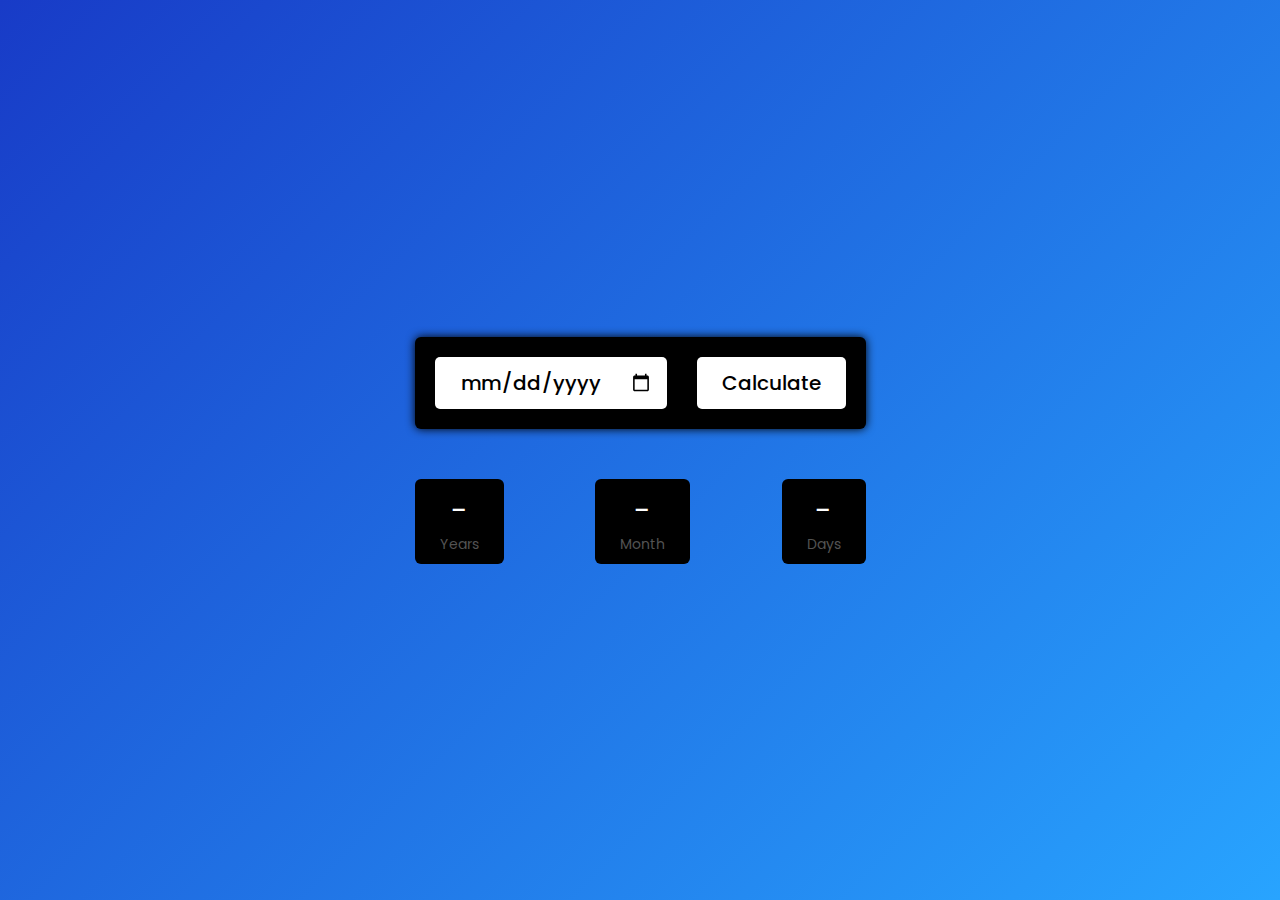
<file: age_calculator/index.html>
<!DOCTYPE html>
<html lang="en">
<head>
    <meta charset="UTF-8">
    <meta name="viewport" content="width=device-width, initial-scale=1.0">
    <title>Age calculator</title>
    <link rel="stylesheet" href="style.css">
    <link rel="preconnect" href="https://fonts.googleapis.com">
    <link rel="preconnect" href="https://fonts.gstatic.com" crossorigin>
    <link href="https://fonts.googleapis.com/css2?family=Poppins:wght@100;200;300;400;500;600;700;800;900&display=swap" rel="stylesheet">
</head>
<body>

    <div class="wrapper">
        <form class="actions">
            <label for="birthday" class="visually-hidden">Your birthday:</label>
            <input type="date" name="user-birthday" id="birthday">
            <button type="button" id="calc-btn">Calculate</button>
        </form>
        <div class="information">
            <div class="card">
                <div class="num years">-</div>
                <div class="sup">Years</div>
            </div>
            <div class="card">
                <div class="num month">-</div>
                <div class="sup">Month</div>
            </div>
            <div class="card">
                <div class="num days">-</div>
                <div class="sup">Days</div>
            </div>
        </div>
    </div>
    
    <script src="script.js"></script>
</body>
</html>
</file>
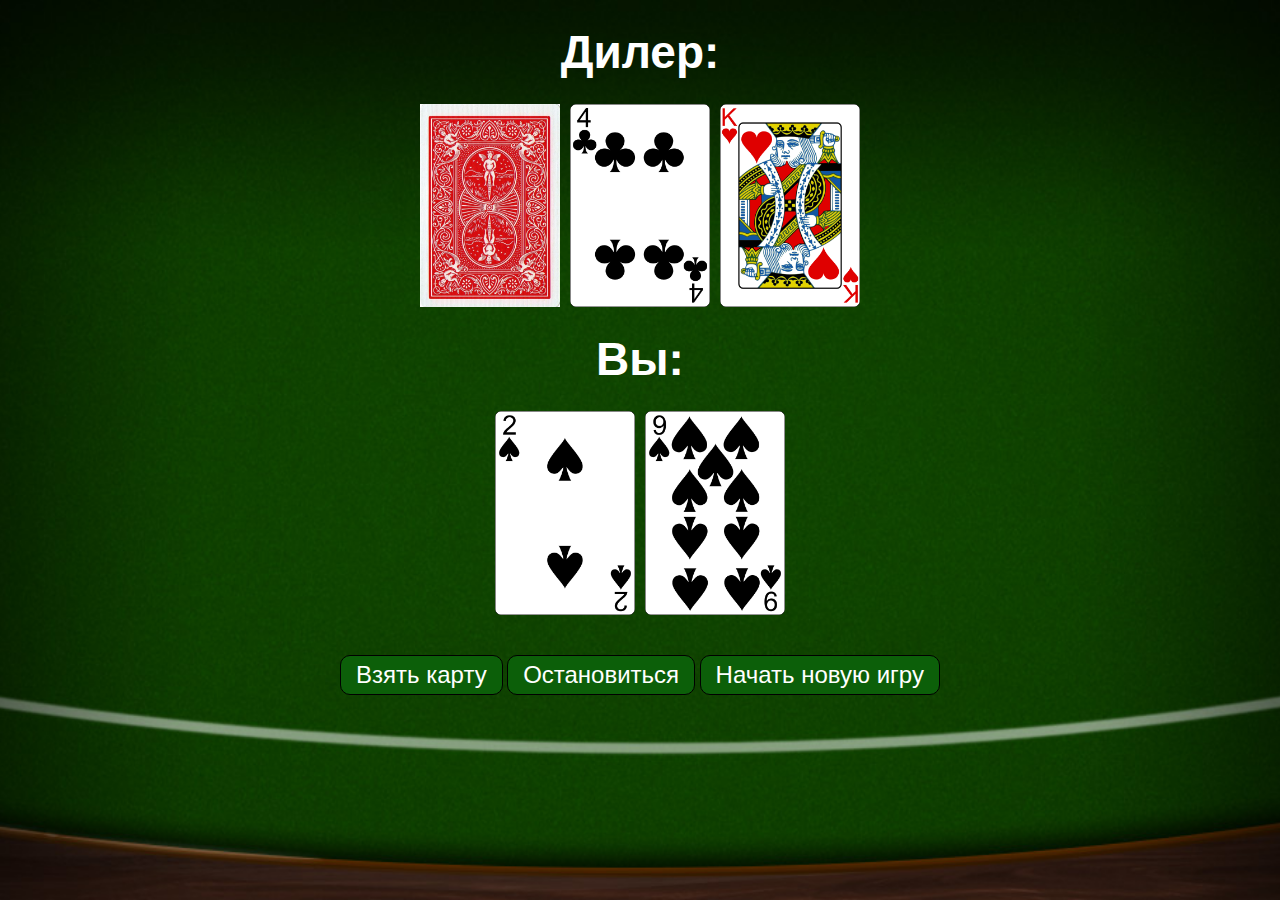
<file: blackjack/index.html>
<!DOCTYPE html>
<html lang="en">
<head>
    <meta charset="UTF-8">
    <meta name="viewport" content="width=device-width, initial-scale=1.0">
    <title>Blackjack game</title>
    <link rel="stylesheet" href="style.css">
</head>
<body>
    <div class="wrapper">
        <h1 class="dealer-sum">Дилер:<span id="dealer"></span></h1>
        <div class="dealer-cards">
            <img id="hidden" src="cards/BACK.png" alt="">
        </div>
    
        <h1 class="player-sum">Вы:<span id="player"></span></h1>
        <div class="player-cards">
        </div>
    
        <div class="actions">
            <button class="hit">Взять карту</button>
            <button class="stand">Остановиться</button>
            <button class="reload-page">Начать новую игру</button>
        </div>
    
        <div class="result">
            <p class="res"></p>
        </div>
    </div>


    <script src="script.js"></script>
</body>
</html>
</file>
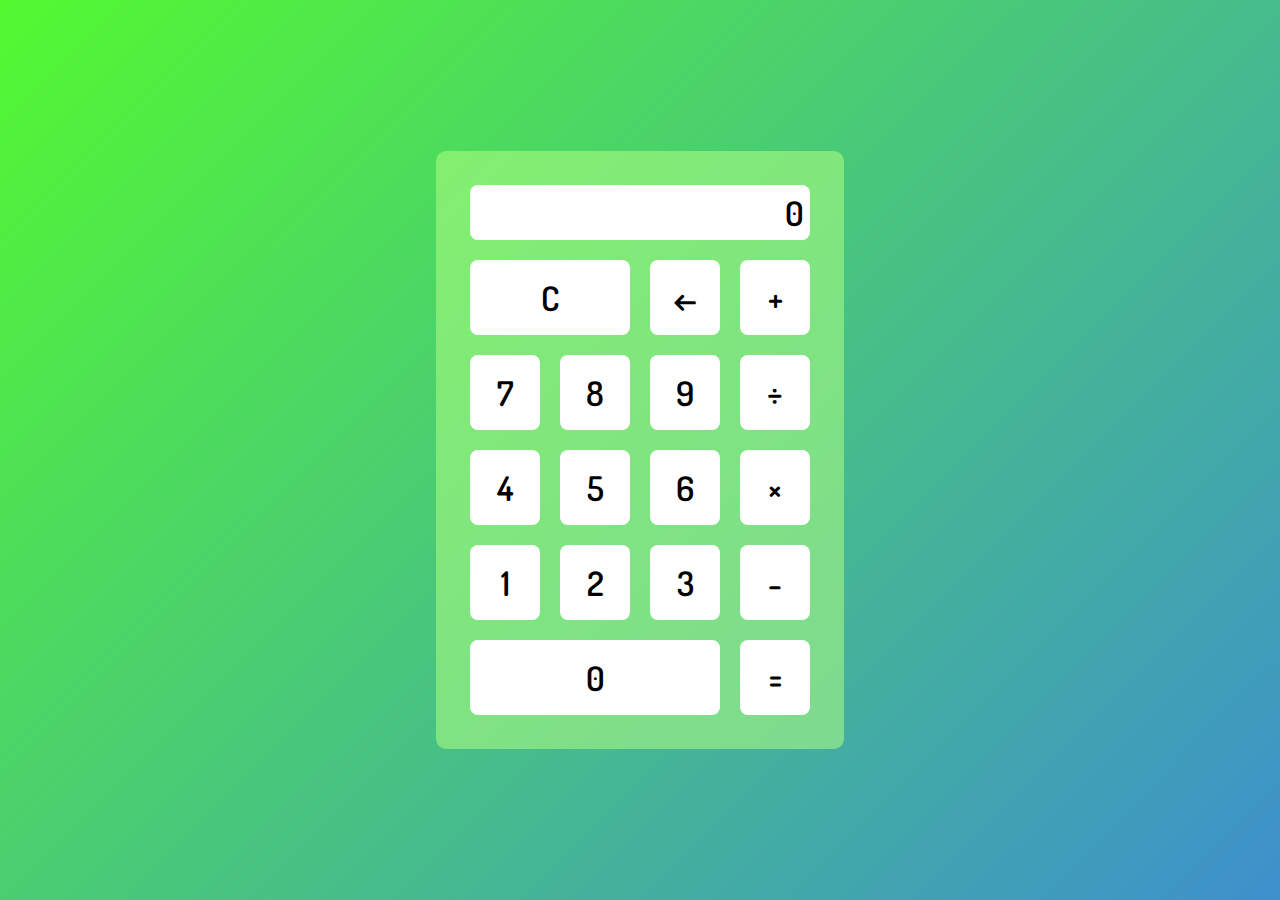
<file: calculator/index.html>
<!DOCTYPE html>
<html lang="en">
<head>
    <meta charset="UTF-8">
    <meta name="viewport" content="width=device-width, initial-scale=1.0">
    <title>Calculator</title>
    <link rel="stylesheet" href="style.css">
    <link rel="preconnect" href="https://fonts.googleapis.com">
    <link rel="preconnect" href="https://fonts.gstatic.com" crossorigin>
    <link href="https://fonts.googleapis.com/css2?family=Dosis:wght@200..800&family=Roboto:wght@100;300;400;500;700;900&display=swap" rel="stylesheet">
</head>
<body>
    
    <div class="wrapper">
        <div class="screen">
            0
        </div>
        <div class="buttons">
            <div class="row">
                <button class="calc-btn delete">C</button>
                <button class="calc-btn">←</button>
                <button class="calc-btn">+</button>
            </div>
            <div class="row">
                <button class="calc-btn">7</button>
                <button class="calc-btn">8</button>
                <button class="calc-btn">9</button>
                <button class="calc-btn">÷</button>
            </div>
            <div class="row">
                <button class="calc-btn">4</button>
                <button class="calc-btn">5</button>
                <button class="calc-btn">6</button>
                <button class="calc-btn">×</button>
            </div>
            <div class="row">
                <button class="calc-btn">1</button>
                <button class="calc-btn">2</button>
                <button class="calc-btn">3</button>
                <button class="calc-btn">-</button>
            </div>
            <div class="row">
                <button class="calc-btn zero">0</button>
                <button class="calc-btn">=</button>
            </div>
        </div>
    </div>

    <script src="script.js"></script>
</body>
</html>
</file>
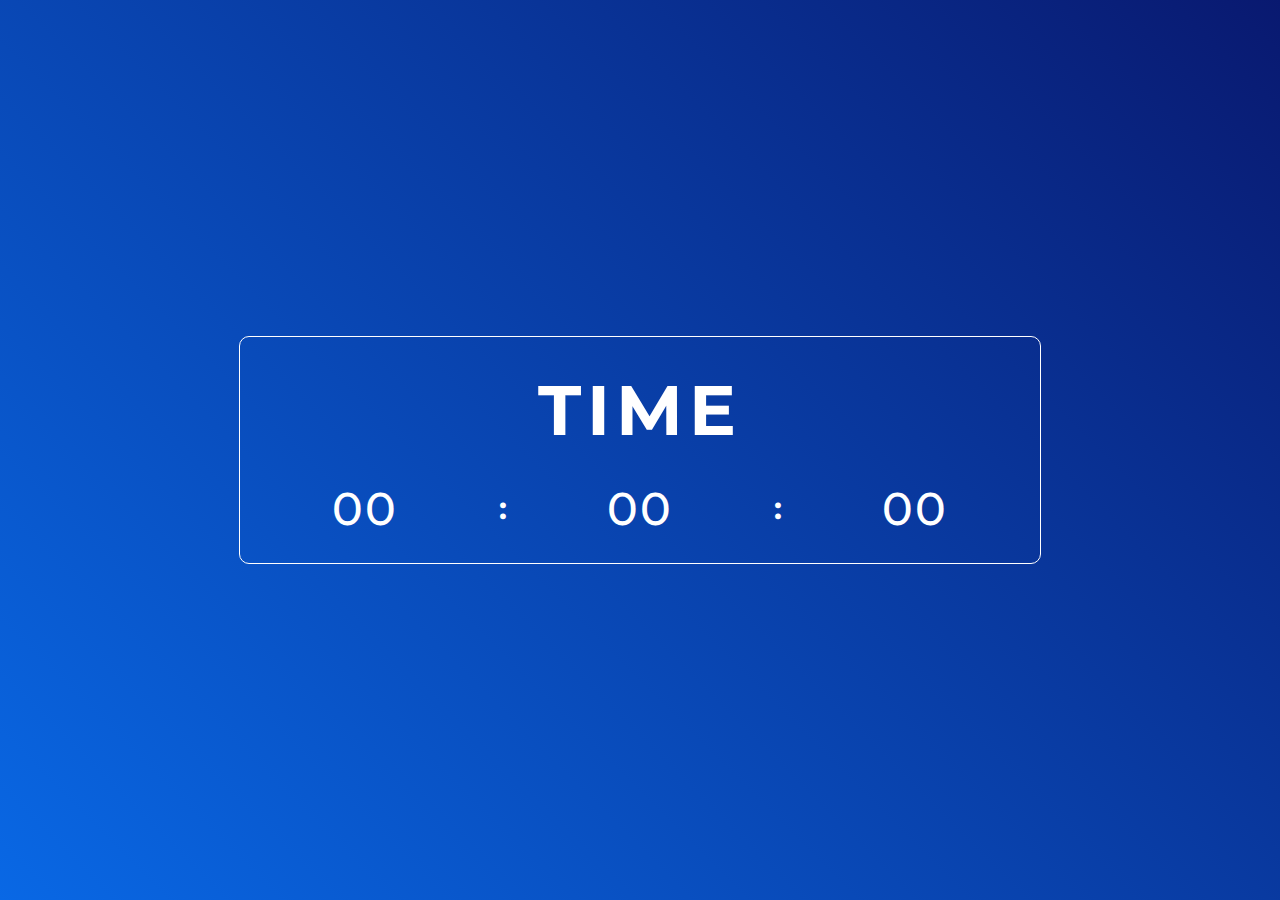
<file: clock_js/index.html>
<!DOCTYPE html>
<html lang="en">
<head>
    <meta charset="UTF-8">
    <meta name="viewport" content="width=device-width, initial-scale=1.0">
    <title>Clock js</title>
    <link rel="stylesheet" href="style.css">
    <link rel="preconnect" href="https://fonts.googleapis.com">
    <link rel="preconnect" href="https://fonts.gstatic.com" crossorigin>
    <link href="https://fonts.googleapis.com/css2?family=Montserrat:wght@100..900&display=swap" rel="stylesheet">
</head>
<body>
    <div class="wrapper">
        <h1>TIME</h1>
        <div class="clock">
            <div id="hours" class="time">00</div>:
            <div id="minutes" class="time">00</div>:
            <div id="seconds" class="time">00</div>
        </div>
    </div>
    <script src="clock.js" defer></script>
</body>
</html>
</file>
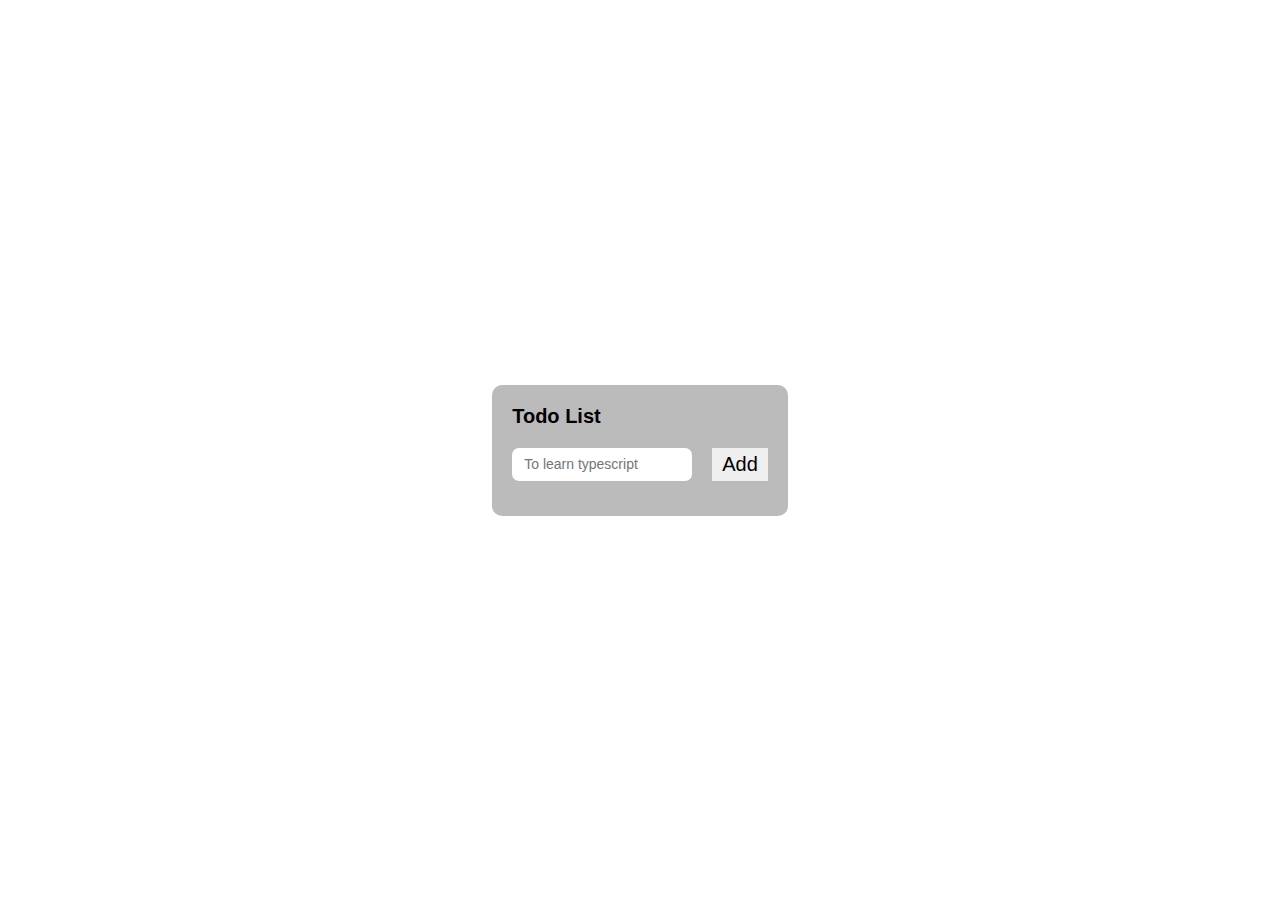
<file: todolist/index.html>
<!DOCTYPE html>
<html lang="en">
<head>
    <meta charset="UTF-8">
    <meta name="viewport" content="width=device-width, initial-scale=1.0">
    <title>localeStorage</title>
    <link rel="stylesheet" href="style.css">
</head>
<body>
    <div class="wrapper">
        <label for="input">Todo List</label>
        <div class="actions">
            <input autocomplete="off" type="text" id="input" placeholder="To learn typescript"> 
            <button class="add-btn">Add</button>
        </div>
        <ol class="todo-list"></ol>
    </div>
    <script src="main.js"></script>
</body>
</html>
</file>
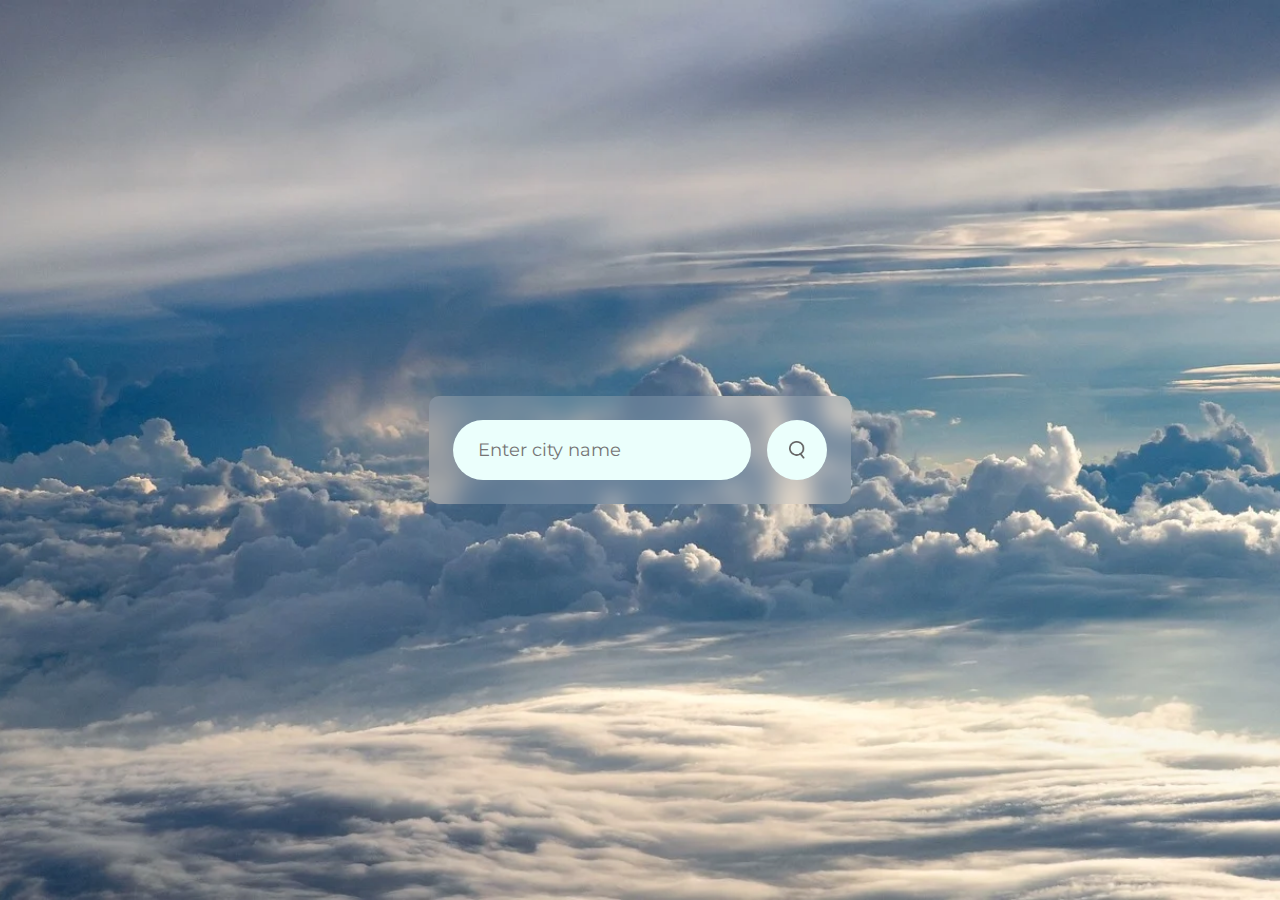
<file: weather_app/index.html>
<!DOCTYPE html>
<html lang="en">
<head>
    <meta charset="UTF-8">
    <meta name="viewport" content="width=device-width, initial-scale=1.0">
    <title>Weather app</title>
    <link rel="stylesheet" href="style.css">
    <link rel="preconnect" href="https://fonts.googleapis.com">
    <link rel="preconnect" href="https://fonts.gstatic.com" crossorigin>
    <link href="https://fonts.googleapis.com/css2?family=Montserrat:wght@100..900&display=swap" rel="stylesheet">
</head>
<body>
    
    <div class="wrapper">
        <div class="search-bar">
            <input  autocomplete="off" type="text" class="search-city" id="cityName" placeholder="Enter city name">
            <button type="submit" class="search-btn" title="submit">
                <img src="images/search.png" alt="">
            </button>
        </div>
        <div class="error">
            <p>Invalid city name</p>
        </div>
        <div class="weather">
            <img src="images/rain.png" class="weather-img" alt="">
            <h1 class="temperature">25°C</h1>
            <h2 class="city">Aktobe</h2>
            <div class="temps">
                <h4 class="feels-like"></h4>
                <h4 class="min-temp"></h4>
                <h4 class="max-temp"></h4>
            </div>
            <div class="details">
                <div class="col">
                    <img src="images/humidity.png" alt="">
                    <div>
                        <p class="humidity">50%</p>
                        <p>Humidity</p>
                    </div>
                </div>
                <div class="col">
                    <img src="images/wind.png" alt="">
                    <div>
                        <p class="wind">20 km/h</p>
                        <p>Wind Speed</p>
                    </div>
                </div>
            </div>
        </div>
    </div>

    <script src="script.js"></script>
</body>
</html>
</file>
<file: age_calculator/style.css>
* {
    box-sizing: border-box;
    font-family: 'Poppins';
}

body {
    min-height: 100vh;
    margin: 0;
    padding: 0;
    display: flex;
    align-items: center;
    justify-content: center;
    background: linear-gradient(135deg, rgba(24,59,199,1) 0%, rgba(40,164,255,1) 100%);
}

.visually-hidden {
    position: absolute;
    width: 1px;
    height: 1px;
    margin: -1px;
    border: 0;
    padding: 0;
    white-space: nowrap;
    clip-path: inset(100%);
    clip: rect(0 0 0 0);
    overflow: hidden;
}

.wrapper {
    display: flex;
    flex-direction: column;
    row-gap: 50px;
}

.information {
    display: flex;
    align-items: center;
    justify-content: space-between;
}

form {
    padding: 20px;
    background-color: black;
    border-radius: 6px;
    box-shadow: 0px 0px 10px black;
    display: flex;
    justify-content: space-between;
    column-gap: 30px;
}

button, input {
    border: none;
    outline: none;
    background-color: #fff;
    cursor: pointer;
    border-radius: 5px;
    padding-block: 10px;
    font-size: 20px;
    font-weight: 500;
}

input[type="date"] {
    padding-inline: 25px 14px;
    max-width: 300px;
}

button {
    padding-inline: 25px;
}

.card {
    background-color: black;
    padding: 9px 25px;
    color: #fff;
    text-align: center;
    border-radius: 6px;
}

.num {
    font-size: 30px;
}

.sup {
    font-size: 14px;
    color: #535353;
}
</file>
<file: blackjack/style.css>
* {
    margin: 0;
    padding: 0;
    box-sizing: border-box;
    font-family: 'Helvetica', sans-serif;
    color: #fff;
}
body {
    background: url(./cards/tableBackground.png) center/cover no-repeat fixed;
    display: flex;
    justify-content: center;
    min-height: 100vh;
}
.dealer-cards, .player-cards {
    display: flex;
    justify-content: center;
    flex-wrap: wrap;
    gap: 10px;
}
img {
    max-width: 140px;
    transition: .3s;
}
h1 {
    font-size: 46px;
    margin-block: 25px;
}
.wrapper {
    text-align: center;
}
.actions {
    margin-block: 40px 20px;
}
button {
    border: 1px solid rgb(0, 0, 0);
    font-size: 24px;
    padding: 5px 15px;
    border-radius: 10px;
    background-color: #0c5f09;
    transition: .3s;
    cursor: pointer;
}
.res {
    font-size: 46px;
    font-weight: 600;
}
@media (hover:hover) {
    button:hover {
        background-color: #22851e;
        transform: translateY(-5px);
    }
    img:hover {
        transform: translateY(-10px);
    }
}
</file>
<file: calculator/style.css>
* {
    box-sizing: border-box;
}

body {
    margin: 0;
    padding: 0;
    font-family: 'Dosis', sans-serif;
    min-height: 100vh;
    display: flex;
    align-items: center;
    justify-content: center;
    font-size: 34px;
    font-weight: 600;
    background: linear-gradient(135deg, rgba(83,249,48,1) 0%, rgba(61,144,205,1) 100%);
}

.wrapper {
    padding: 34px;
    border-radius: 10px;
    background-color: #afff818c;
}

.screen {
    width: 100%;
    margin-bottom: 20px;
    background-color: #ffffff;
    border-radius: 8px;
    padding: 6px;
    text-align: right;
}

button {
    width: 70px;
    cursor: pointer;
    border: none;
    outline: none;
    padding: 16px;
    font: inherit;
    border-radius: 8px;
    background-color: #ffffff;
    transition: .3s;
}

.buttons, .row {
    display: flex;
    flex-direction: column;
    gap: 20px;
}

.row {
    flex-direction: row;
}

.zero, .delete {
    flex-grow: 1;
}

@media (hover:hover) {
    button:hover {
        background-color: #e3fd51;
    }
}
</file>
<file: clock_js/style.css>
html {
    font-size: 10px;
}
body {
    margin: 0;
    padding: 0;
    box-sizing: border-box;
    font-family: 'Montserrat', sans-serif;
    background: linear-gradient(45deg, #0968e5, #091970) no-repeat;
    background-size: auto;
    min-height: 100vh;
    display: flex;
    align-items: center;
    justify-content: center;
}
.wrapper {
    width: 60%;
    max-width: 600px;
    background-color: transparent;
    border: 1px solid #fff;
    display: flex;
    flex-direction: column;
    padding: 30px 100px;
    margin: 0 auto;
    border-radius: 10px;
}
.wrapper h1 {
    margin: 0 0 30px 0;
    color: #fff;
    font-size: 7rem;
    text-align: center;
    letter-spacing: 6px;
}
.clock {
    font-size: 3rem;
    font-weight: 700;
    display: flex;
    align-items: center;
    justify-content: space-between;
    color: #fff;
}
.time {
    letter-spacing: 2px;
    font-size: 4.6rem;
    font-weight: 500;
    width: 50px;
    height: 50px;
    display: flex;
    align-items: center;
    justify-content: center;
}
@media (max-width: 500px) {
    html {
        font-size: 8px;
    }

    .wrapper {
        padding-inline: 50px;
    }
}
</file>
<file: todolist/style.css>
* {
    margin: 0;
    padding: 0;
    box-sizing: border-box;
    font-family: 'Helvetica', sans-serif;
}
button,
input {
    border: none;
    outline: none;
    transition: all .2s;
}
button {
    cursor: pointer;
}

body {
    min-height: 100vh;
    display: flex;
    align-items: center;
    justify-content: center;
}

.wrapper {
    background-color: #bbb;
    padding: 20px;
    border-radius: 10px;
}

label {
    display: block;
    margin-block-end: 20px;
    font-size: 20px;
    font-weight: 600;
}
input {
    font-family: inherit;
    padding: 5px 12px;
    font-size: 14px;
    border-radius: 7px
}

.todo-list {
    list-style: none;
    padding: 0;
    margin-top: 15px;
}
li {
    display: flex;
    align-items: center;
    justify-content: space-between;
    column-gap: 20px;
    max-width: 300px;
    margin-block-start: 20px;
}
.actions {
    display: flex;
    justify-content: space-between;
    column-gap: 20px;
}
.add-btn {
    padding: 5px 10px;
    font-size: 20px;
}
.add-btn:hover {
    background-color: #000;
    color: #fff;
}
.delete-btn {
    background-color: rgb(255,0,0);
    padding: 4px;
    border-radius: 4px;
    color: #fff;
    font-size: 20px;
}
.delete-btn:hover {
    background-color: rgb(169, 214, 65);
}
</file>
<file: weather_app/style.css>
* {
    padding: 0;
    margin: 0;
    box-sizing: border-box;
    font-family: 'Montserrat', sans-serif;
}
body {
    background: url('./images/bg-clouds.webp') center/cover no-repeat;
    min-height: 100vh;
    display: flex;
    align-items: center;
    justify-content: center;
}
.wrapper {
    padding: 24px;
    border-radius: 10px;
    background: #ffffff27;
    -webkit-backdrop-filter: blur(20px);
    backdrop-filter: blur(10px);
    color: #fff;
    max-width: 500px;
    text-align: center;
}
.search-bar {
    width: 100%;
    display: flex;
    align-items: center;
    justify-content: space-between;
    column-gap: 16px;
}
.search-city {
    border: none;
    outline: none;
    background-color: #ebfffc;
    color: #555;
    padding: 10px 25px;
    height: 60px;
    border-radius: 30px;
    flex: 1;
    font-size: 18px;
}
.search-btn {
    border: none;
    outline: none;
    background-color: #ebfffc;
    border-radius: 50%;
    width: 60px;
    height: 60px;
    cursor: pointer;
    display: flex;
    align-items: center;
    justify-content: center;
}
.search-btn img {
    width: 16px;
}
.weather-img {
    width: 170px;
    margin-top: 30px;
}
.temperature {
    font-size: 80px;
    font-weight: 500;
}
.city {
    font-size: 45px;
    font-weight: 400;
    margin-top: -10px;
}
.temps {
    margin-block-start: 30px ;
    color: #ffffff; 
}
.temps h4:not(:last-child) {
    margin-bottom: 6px;
}
.details {
    display: flex;
    align-items: center;
    justify-content: space-between;
    padding: 0 20px;
    margin-top: 20px;
    column-gap: 10px;
}
.col {
    display: flex;
    align-items: center;
    text-align: left;
    column-gap: 10px;
}
.col img  {
    width: 40px;
}
.humidity, .wind {
    font-size: 28px;
    margin-top: -6px;
}
.weather {
    display: none;
}
.error {
    text-align: left;
    margin-left: 10px;
    font-size: 14px;
    margin-top: 10px;
    display: none;
}
</file>
